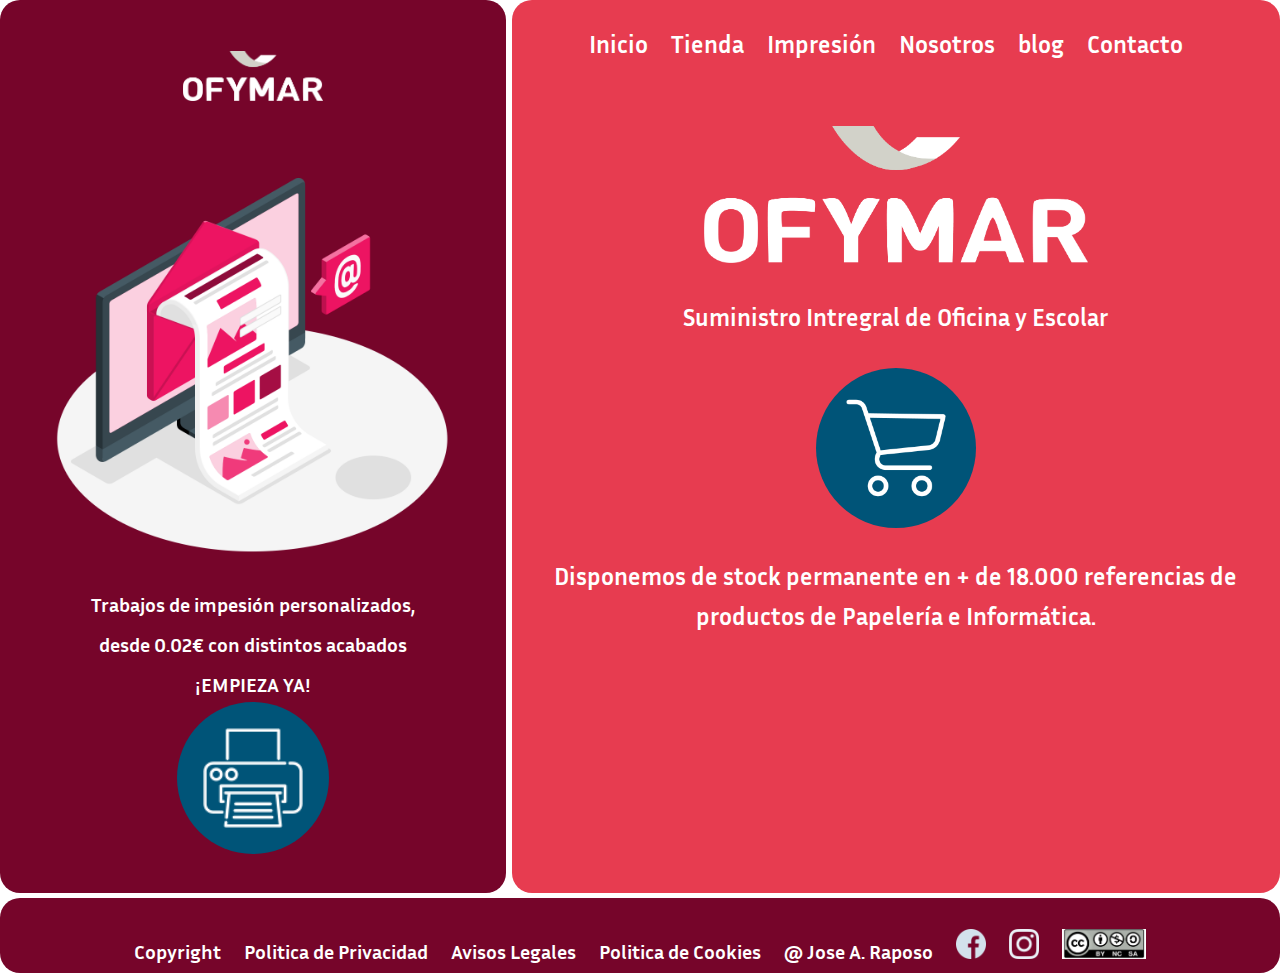
<file: index.html>
<!DOCTYPE html>
<html lang="es">
<head>
    <meta charset="UTF-8">
    <meta name="viewport" content="width=device-width, initial-scale=1.0">
    <link rel="stylesheet" href="css/estilos.css">
    <link rel="preconnect" href="https://fonts.googleapis.com">
    <link rel="preconnect" href="https://fonts.gstatic.com" crossorigin>
    <link href="https://fonts.googleapis.com/css2?family=Inria+Sans:wght@400;700&display=swap" rel="stylesheet">
    <title>Papeleria Copisteria Ofymar - Sanlucar de Barrameda</title>
</head>
<body onclick="reproducir()">
    <header>
        <div class="logo">
            <a href="index.html"><img src="imagenes/logo.png" alt="logo empresa que funciona de enlace con la pagina inicio"></a>

        </div>
        <div class="menu">
            <nav>
                <div>
                <ul>
                    <li><a href="index.html">Inicio</a></li>
                    <li><a href="tienda.html">Tienda</a></li>
                    <li><a href="construccion.html">Impresión</a></li>
                    <li><a href="nosotros.html">Nosotros</a></li>
                    <li><a href="blog.html">blog</a></li>
                    <li><a href="contacto.html">Contacto</a></li>
                </ul>
            </div>
            </nav>
        </div>

    </header>
    <div class="contenedor-principal">
    <aside>
       
        <img class="izquierda" src="imagenes/ordenador.png" alt="">
        <p>Trabajos de impesión personalizados,<br>
            desde 0.02€ con distintos acabados<br>
            ¡EMPIEZA YA!</p>
        <img class="boton" src="imagenes/impresora.png" alt="Boton con acceso a la página de impresion">
    </aside>
    <main>
        <img src="imagenes/logo.png" alt="" class="logoenmain">
        <h1 class="titulo">Suministro Intregral de Oficina y Escolar</h1>
        <a href="tienda.html"><img class="botontienda" src="imagenes/carrito-de-compras.png" alt="IAcceso carrito que enlaza con la tienda online"></a>
        <p>Disponemos de stock permanente en + de <strong>18.000 referencias</strong>
            de productos de Papelería e Informática.</p>
    </main>
    </div>
    <footer>
       
            <div class="contenedor-navegacion">
            <ul>
                <li><a href="#"><audio id="musica" loop>
                    <source src="media/musicafondo.mp3#t=20" type="audio/mp3" />
                    <source src="media/musicafondo.ogg" type="audio/ogg" /> 
                </audio></a></li>
                <li><a href="#">Copyright</a></li>
                <li><a href="#">Politica de Privacidad</a></li>
                <li><a href="#">Avisos Legales</a></li>
                <li><a href="#">Politica de Cookies</a></li>
               
                <li><a href="@Ofymar">@ Jose A. Raposo</a></li>
                <li><a href="www.facebook.com"><img class="redes" src="imagenes/facebook.png" alt="acceso a facebook"></a> </li>
                <li><a href="www.instagram.com"><img class="redes" src="imagenes/instagram.png" alt="acceso a instagram"></a></li>
                <li><a href="https://protecciondatos-lopd.com/empresas/licencias-creative-commons" target="_blank"><img class="redes" src="imagenes/licencia.png" alt="acceso a instagram"></a></li>
            </ul>
        </div>
    </footer>
    <script>
        function reproducir(){
            document.getElementById("musica").play();
            document.getElementById("musica").volume =0.2
        }
    </script>
</body>
</html>
</file>
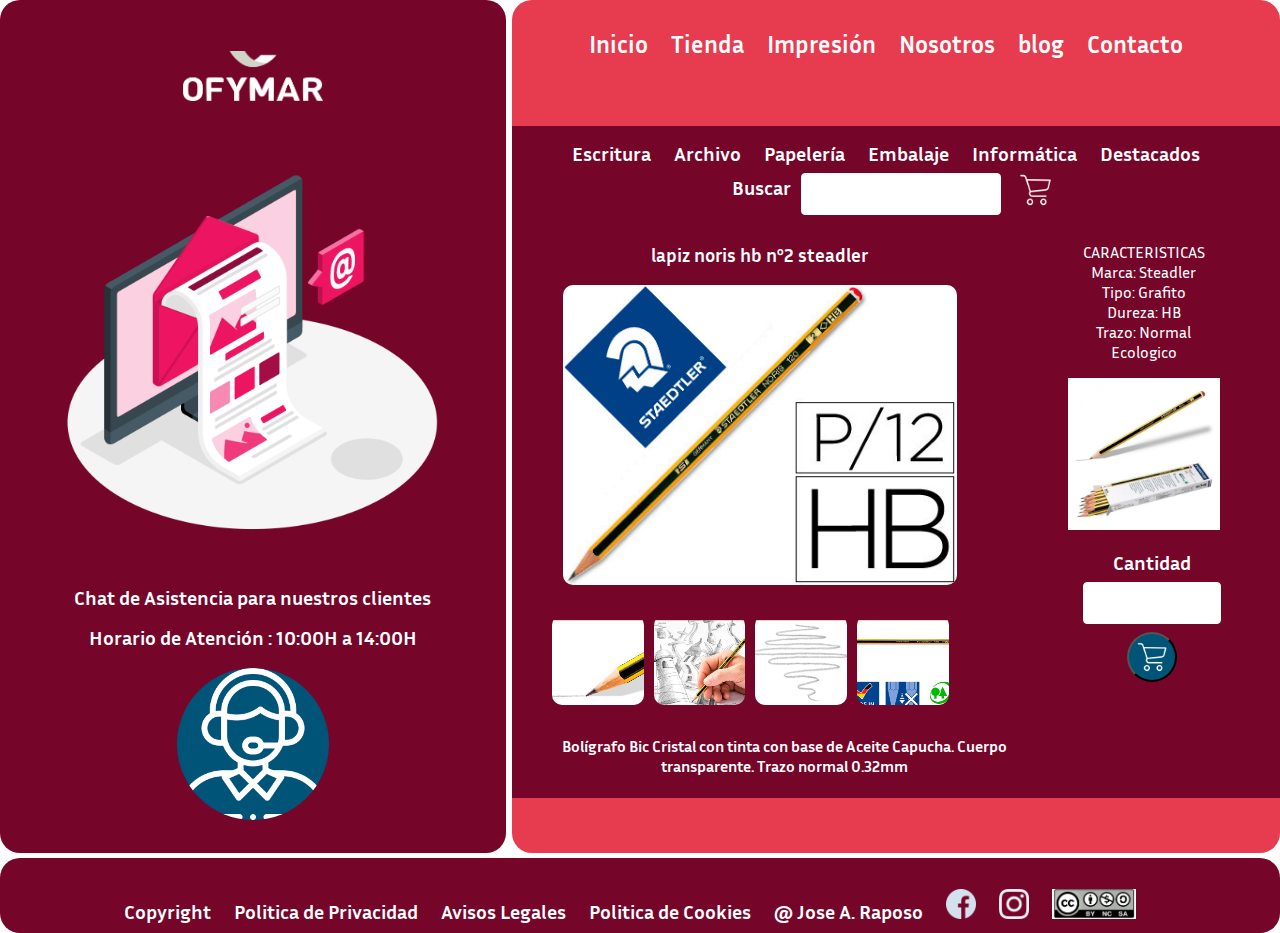
<file: articulo.html>
<!DOCTYPE html>
<html lang="es">
<head>
    <meta charset="UTF-8">
    <meta name="viewport" content="width=device-width, initial-scale=1.0">
    <link rel="stylesheet" href="css/estilos.css">
    <link rel="preconnect" href="https://fonts.googleapis.com">
    <link rel="preconnect" href="https://fonts.gstatic.com" crossorigin>
    <link href="https://fonts.googleapis.com/css2?family=Inria+Sans:wght@400;700&display=swap" rel="stylesheet">
    <title>Papeleria Copisteria Ofymar - Sanlucar de Barrameda</title>
</head>
<body>
    <header>
        <div class="logo">
            <a href="index.html"><img src="imagenes/logo.png" alt="logo empresa que funciona de enlace con la pagina inicio"></a>
        </div>
        <div class="menu">
            <nav>
                <div>
                <ul>
                    <li><a href="index.html">Inicio</a></li>
                    <li><a href="tienda.html">Tienda</a></li>
                    <li><a href="construccion.html">Impresión</a></li>
                    <li><a href="nosotros.html">Nosotros</a></li>
                    <li><a href="blog.html">blog</a></li>
                    <li><a href="contacto.html">Contacto</a></li>
                </ul>
            </div>
            </nav>
        </div>

    </header>
    <div class="contenedor-principal">
    <aside>
        <img class="izquierda" src="imagenes/ordenador.png" alt="imagenprincipal">
        <p>Chat de Asistencia para nuestros clientes<br>
            Horario de Atención : 10:00H a 14:00H</p>
        <img class="boton" src="imagenes/atencion-al-cliente.png" alt="Imagen  atencion cliente">
    </aside>
    <main>
        <div class="contenedor-menu-articulos">
            <div class="contenedor-navegacion">
                <ul>
                    <li><a href="index.html">Escritura</a></li>
                    <li><a href="#">Archivo</a></li>
                    <li><a href="#">Papelería</a></li>
                    <li><a href="#">Embalaje</a></li>
                    <li><a href="#">Informática</a></li>
                    <li><a href="tienda.html">Destacados</a></li>
                </ul>
            </div>
            <div class="buscador-articulos">
                <label for="buscador">Buscar</label>
                <input type="text" id="buscador">
                <a href="#"><img src="imagenes/carrito-de-compras.png" alt="carrito"></a>
            </div>
        </div>
        <div class="contenido-caracteristicas">
            <div class="contenido-art">
            <h3>lapiz noris hb nº2 steadler</h3>

          <img src="imagenes/73090g.jpeg" alt="lapiz" class="imagen-articulo-individual">
            <ul class="cont-grupo-imagenes">
                <li class="mini"><a href="#" class="a" title="imagen1"><img src="imagenes/73091.jpeg" alt="imagen lapiz del trazado" class="img" loading="lazy"></a></li>
                <li class="mini"><a href="#" class="a" title="imagen2"><img src="imagenes/73092.jpeg" alt="imagen lapiz dibujo y tonalidad" class="img" loading="lazy"></a></li>
                <li class="mini"><a href="#" class="a" title="imagen3"><img src="imagenes/73094.jpeg" alt="imagen lapiz tamaño " class="img" loading="lazy"></a></li>
                <li class="mini"><a href="#" class="a" title="imagen4"><img src="imagenes/73095.jpeg" alt="imagen lapiz" class="img" loading="lazy"></a></li>
                
            </ul>

            <div class="ligthbox">
                <img src="imagenes/73091.jpeg" alt="imagen1" class="grande" loading="lazy">
            </div>
            <h4>Bolígrafo Bic Cristal  con tinta con base de Aceite
                Capucha. Cuerpo transparente. Trazo normal 0.32mm</h4>
        </div>
        
        <div class="contenenido-art">
            <ul>
                <li>CARACTERISTICAS</li>
                <li>Marca: Steadler</li>
                <li>Tipo: Grafito</li>
                <li>Dureza: HB</li>
                <li>Trazo: Normal</li>
                <li>Ecologico</li>
                <li>
                    <img src="imagenes/cajanoris.webp" alt="">
                </li>
            </ul>
            <div class="contenedor-form-compra">
                <form action="">
                    <label for="cantidad">Cantidad</label>
                    <input class="cantidad-compra" type="text" id="cantidad" required>
                    <button type="submit"></button>
                </form>
            </div>

        </div>
        </div>
    </main>
</div>
    <footer>
       
            <div class="contenedor-navegacion">
            <ul>
                <li><a href="#">Copyright</a></li>
                <li><a href="#">Politica de Privacidad</a></li>
                <li><a href="#">Avisos Legales</a></li>
                <li><a href="#">Politica de Cookies</a></li>
               
                <li><a href="@Ofymar">@ Jose A. Raposo</a></li>
                <li><a href="www.facebook.com"><img class="redes" src="imagenes/facebook.png" alt="acceso a facebook"></a> </li>
                <li><a href="www.instagram.com"><img class="redes" src="imagenes/instagram.png" alt="acceso a instagram"></a></li>
                <li><a href="https://protecciondatos-lopd.com/empresas/licencias-creative-commons" target="_blank"><img class="redes" src="imagenes/licencia.png" alt="acceso a instagram"></a></li>
            </ul>
        </div>
        

    </footer>
    <script src="js/live.js"></script>
</body>
</html>
</file>
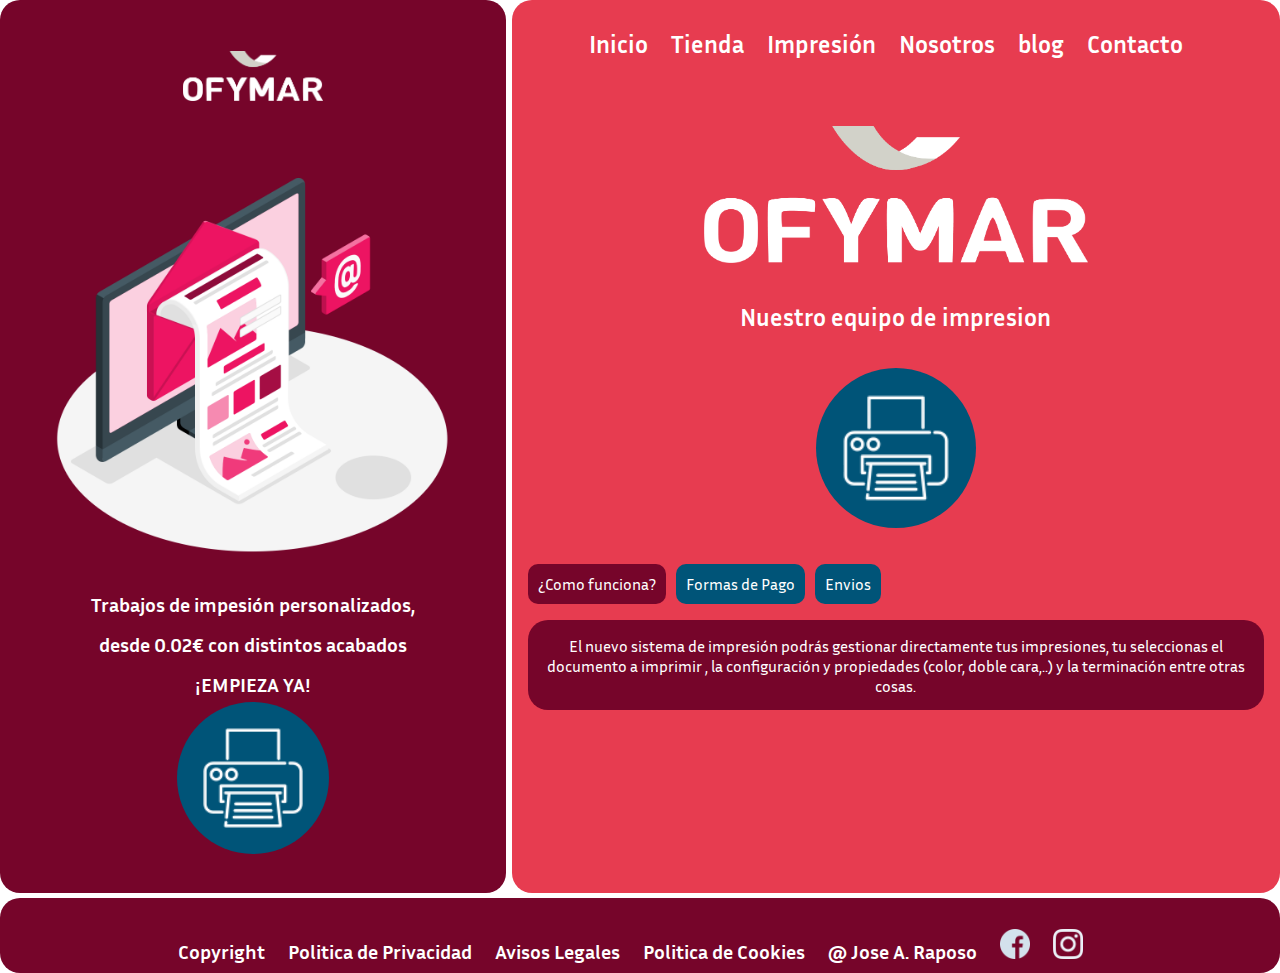
<file: construccion.html>
<!DOCTYPE html>
<html lang="es">
<head>
    <meta charset="UTF-8">
    <meta name="viewport" content="width=device-width, initial-scale=1.0">
    <link rel="stylesheet" href="css/estilos.css">
    <link rel="preconnect" href="https://fonts.googleapis.com">
    <link rel="preconnect" href="https://fonts.gstatic.com" crossorigin>
    <link href="https://fonts.googleapis.com/css2?family=Inria+Sans:wght@400;700&display=swap" rel="stylesheet">
    <title>Papeleria Copisteria Ofymar - Sanlucar de Barrameda</title>
</head>
<body>
    <header>
        <div class="logo">
            <a href="index.html"><img src="imagenes/logo.png" alt="logo empresa que funciona de enlace con la pagina inicio"></a>
        </div>
        <div class="menu">
            <nav>
                <div>
                <ul>
                    <li><a href="index.html">Inicio</a></li>
                    <li><a href="tienda.html">Tienda</a></li>
                    <li><a href="construccion.html">Impresión</a></li>
                    <li><a href="nosotros.html">Nosotros</a></li>
                    <li><a href="blog.html">blog</a></li>
                    <li><a href="contacto.html">Contacto</a></li>
                </ul>
            </div>
            </nav>
        </div>

    </header>
    <div class="contenedor-principal">
    <aside>
        <img class="izquierda" src="imagenes/ordenador.png" alt="imagenprincipal">
        <p>Trabajos de impesión personalizados,<br>
            desde 0.02€ con distintos acabados<br>
            ¡EMPIEZA YA!</p>
            <img class="boton" src="imagenes/impresora.png" alt="Boton con acceso a la página de impresion">
    </aside>
    <main>
        <img src="/imagenes/logo.png" alt="" class="logoenmain">
        <h1 class="titulo">Nuestro equipo de impresion</h1>

        <a href="empresa.html"><img class="botontienda" src="imagenes/impresora.png" alt="En construccion"></a>


    <div class="contenedor-tabs">
        <ul class="ul-tabs">
            <li class="boton-tabs  activo">¿Como funciona?</li>
            <li class="boton-tabs">Formas de Pago</li>
            <li class="boton-tabs">Envios</li>
        </ul>

        <div class="subcontenedor">
            <div class="bloque-tabs activo">El nuevo sistema de impresión podrás gestionar directamente tus impresiones, tu seleccionas el documento a imprimir , la configuración y propiedades (color, doble cara,..) y la terminación entre otras cosas.</div>
            <div class="bloque-tabs">Una vez preparado todos los documentos a imprimir, podrás ver la cantidad total de los productos y las opciones de entrega. Podrás realizar distintas formas de pago : Tarjeta de crédito, PayPal, Servicio de Afiliación (bonos y descuentos especiales)</div>
            <div class="bloque-tabs">Entres las opciones de envíos y entregas tenemos , recogida en la tienda física, envío a domicilio, entrega en punto de mensajería. Los envíos tienen un precios de 4,95€</div>
        </div>
    </div>
    </main>
    </div>

    <footer>
       
        <div class="contenedor-navegacion">
        <ul>
            <li><a href="#">Copyright</a></li>
            <li><a href="#">Politica de Privacidad</a></li>
            <li><a href="#">Avisos Legales</a></li>
            <li><a href="#">Politica de Cookies</a></li>
           
            <li><a href="@Ofymar">@ Jose A. Raposo</a></li>
            <li><a href="www.facebook.com"><img class="redes" src="imagenes/facebook.png" alt="acceso a facebook"></a> </li>
            <li><a href="www.instagram.com"><img class="redes" src="imagenes/instagram.png" alt="acceso a instagram"></a></li>
        </ul>
    </div>
    

</footer>
<script src="js/tabs.js"></script>
</body>
</html>
</file>
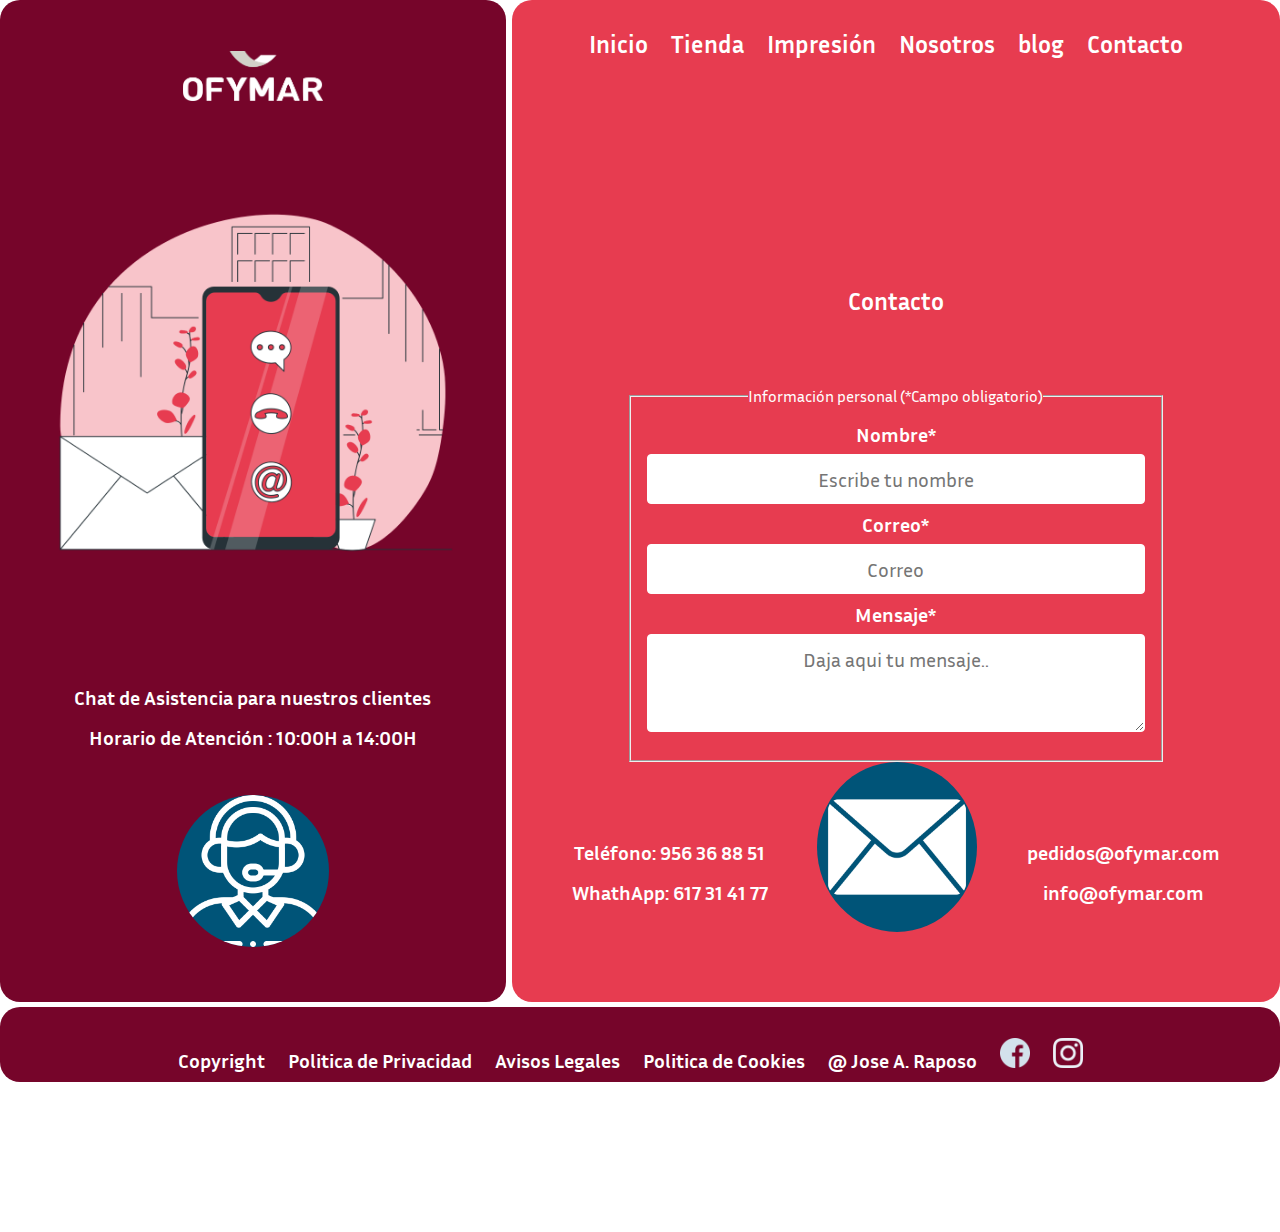
<file: contacto.html>
<!DOCTYPE html>
<html lang="es">
<head>
    <meta charset="UTF-8">
    <meta name="viewport" content="width=device-width, initial-scale=1.0">
    <link rel="preconnect" href="https://fonts.googleapis.com">
    <link rel="preconnect" href="https://fonts.gstatic.com" crossorigin>
    <link href="https://fonts.googleapis.com/css2?family=Inria+Sans:wght@400;700&display=swap" rel="stylesheet">
    <link rel="stylesheet" href="css/estilos.css">
    <title>Papeleria Copisteria Ofymar - Sanlucar de Barrameda</title>
</head>
<body>
    <header>
        <div class="logo">
            <a href="index.html"><img src="imagenes/logo.png" alt="logo empresa"></a>
        </div>
        <div class="menu">
            <nav>
                <div>
                <ul>
                    <li><a href="index.html">Inicio</a></li>
                    <li><a href="tienda.html">Tienda</a></li>
                    <li><a href="construccion.html">Impresión</a></li>
                    <li><a href="nosotros.html">Nosotros</a></li>
                    <li><a href="blog.html">blog</a></li>
                    <li><a href="contacto.html">Contacto</a></li>
                </ul>
            </div>
            </nav>
        </div>

    </header>
    <div class="contenedor-principal">
    <aside>

            <img class="izquierda" src="imagenes/Contacto.png" alt="imagenprincipal">
            
            <p>Chat de Asistencia para nuestros clientes<br>
                Horario de Atención : 10:00H a 14:00H</p>
            <img class="boton" src="imagenes/atencion-al-cliente.png" alt="Imagen con opacidad">
    
    </aside>
    <main>
        <div class="contenedor-formulario">
            <h1 class="titulo">Contacto</h1>
        <form action="#">
            <fieldset>
                <legend>Información personal   (*Campo obligatorio)</legend>
            <label for="nombre">Nombre*</label>
            <input type="text"  class="inputform" name="nombre" id="nombre" placeholder="Escribe tu nombre" autocomplete required>
            <label for="correo">Correo*</label>
            <input type="email" class="inputform" name="correo" id="correo" placeholder="Correo" autocomplete required>
            <label for="mensaje">Mensaje*</label>
	    <textarea class="inputform" name="mensaje" for="mensaje" placeholder="Daja aqui tu mensaje.." maxlength="300" rows="3" cols="5"></textarea>
        </fieldset>
        </form>
  
        <div class="informacion-envio">
            <p>Teléfono: 956 36 88 51<br>
            WhathApp: 617 31 41 77</p>
            <img class="botontienda envio" src="imagenes/correo.png" alt="Imagen envio">
            <p>pedidos@ofymar.com<br>
                info@ofymar.com</p>
        </div>
        
    
    
        <iframe src="https://www.google.com/maps/embed?pb=!1m14!1m12!1m3!1d3195.666695432662!2d-6.363093123563255!3d36.7785625722532!2m3!1f0!2f0!3f0!3m2!1i1024!2i768!4f13.1!5e0!3m2!1ses!2ses!4v1701104076726!5m2!1ses!2ses" width="600" height="450" style="border:0;" allowfullscreen="" loading="lazy" referrerpolicy="no-referrer-when-downgrade"></iframe>

</div>
    </main>
   </div>
    <footer>
       
        <div class="contenedor-navegacion">
        <ul>
            <li><a href="#">Copyright</a></li>
            <li><a href="#">Politica de Privacidad</a></li>
            <li><a href="#">Avisos Legales</a></li>
            <li><a href="#">Politica de Cookies</a></li>
           
            <li><a href="@Ofymar">@ Jose A. Raposo</a></li>
            <li><a href="www.facebook.com"><img class="redes" src="imagenes/facebook.png" alt="acceso a facebook"></a> </li>
            <li><a href="www.instagram.com"><img class="redes" src="imagenes/instagram.png" alt="acceso a instagram"></a></li>
        </ul>
    </div>
    

</footer>
</body>
</html>
</file>
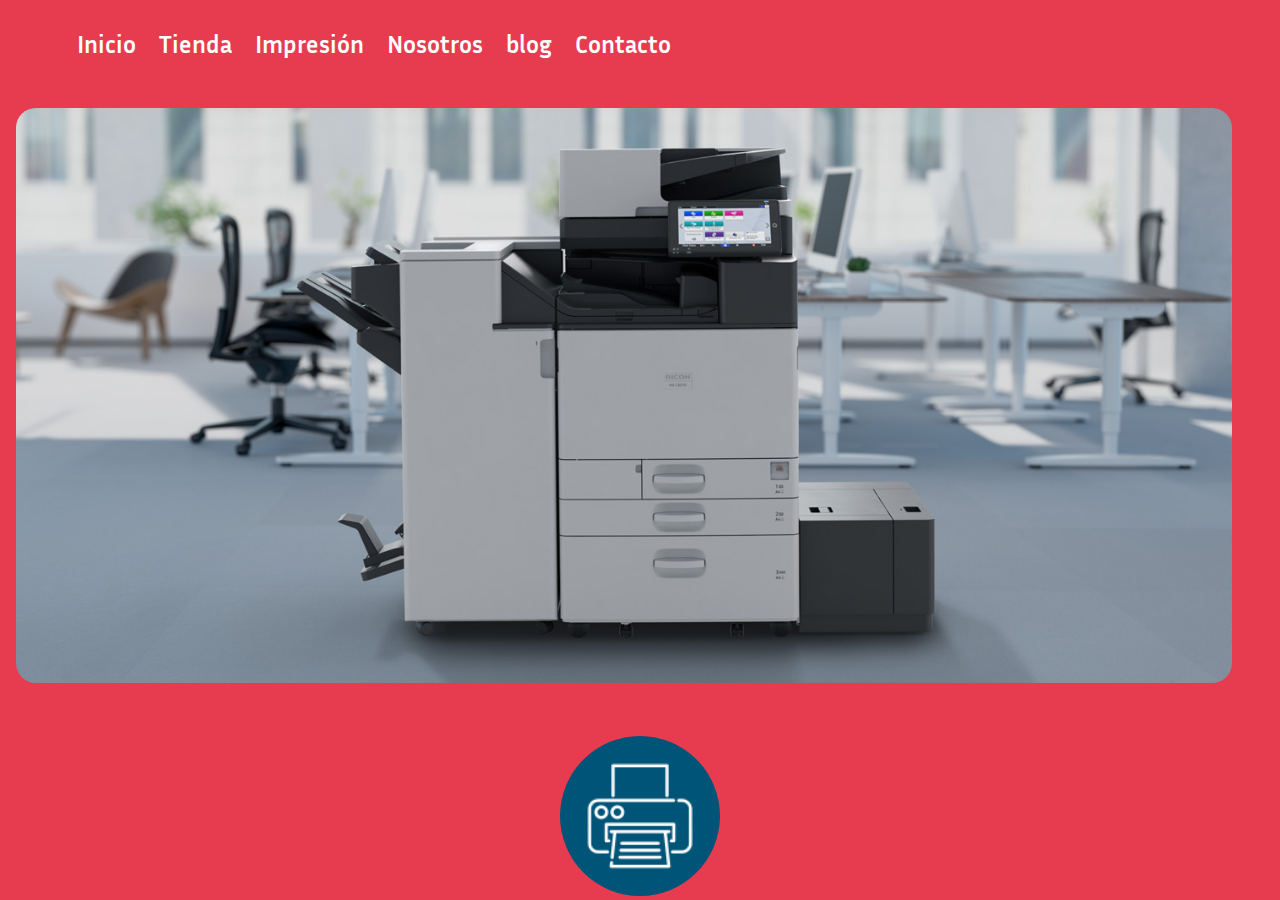
<file: empresa.html>
<!DOCTYPE html>
<html lang="es">
<head>
    <meta charset="UTF-8">
    <meta name="viewport" content="width=device-width, initial-scale=1.0">
    <link rel="stylesheet" href="css/estilos.css">
    <link rel="preconnect" href="https://fonts.googleapis.com">
    <link rel="preconnect" href="https://fonts.gstatic.com" crossorigin>
    <link href="https://fonts.googleapis.com/css2?family=Inria+Sans:wght@400;700&display=swap" rel="stylesheet">
    <title>Papeleria Copisteria Ofymar - Sanlucar de Barrameda</title>

</head>
<body class="responsive">

        
    <div class="menu">
        <nav>
            <div>
            <ul>
                <li><a href="index.html">Inicio</a></li>
                <li><a href="tienda.html">Tienda</a></li>
                <li><a href="construccion.html">Impresión</a></li>
                <li><a href="nosotros.html">Nosotros</a></li>
                <li><a href="blog.html">blog</a></li>
                <li><a href="contacto.html">Contacto</a></li>
            </ul>
        </div>
        </nav>
    </div>
        <picture>
            <source media="(min-width: 1024px)" srcset="imagenes/impresoragrande.jpg">
            <source media="(min-width: 768px)" srcset="imagenes/impresoramediana.jpg">
            <source media="(min-width: 320px)" srcset="imagenes/impresoramini.jpg">
            <img class="img-resp" src="imagenes/impresoragrande.jpg" alt="Imagen Impresora de produccion de trabajos impresos">
          </picture>
  
        
        <h3></h3>
        <a href="construccion.html"><img class="botontienda" src="imagenes/impresora.png" alt="Imagen que actualmente vuelve a la pagina en construccion"></a>
    </div>

 
</body>
</html>
</file>
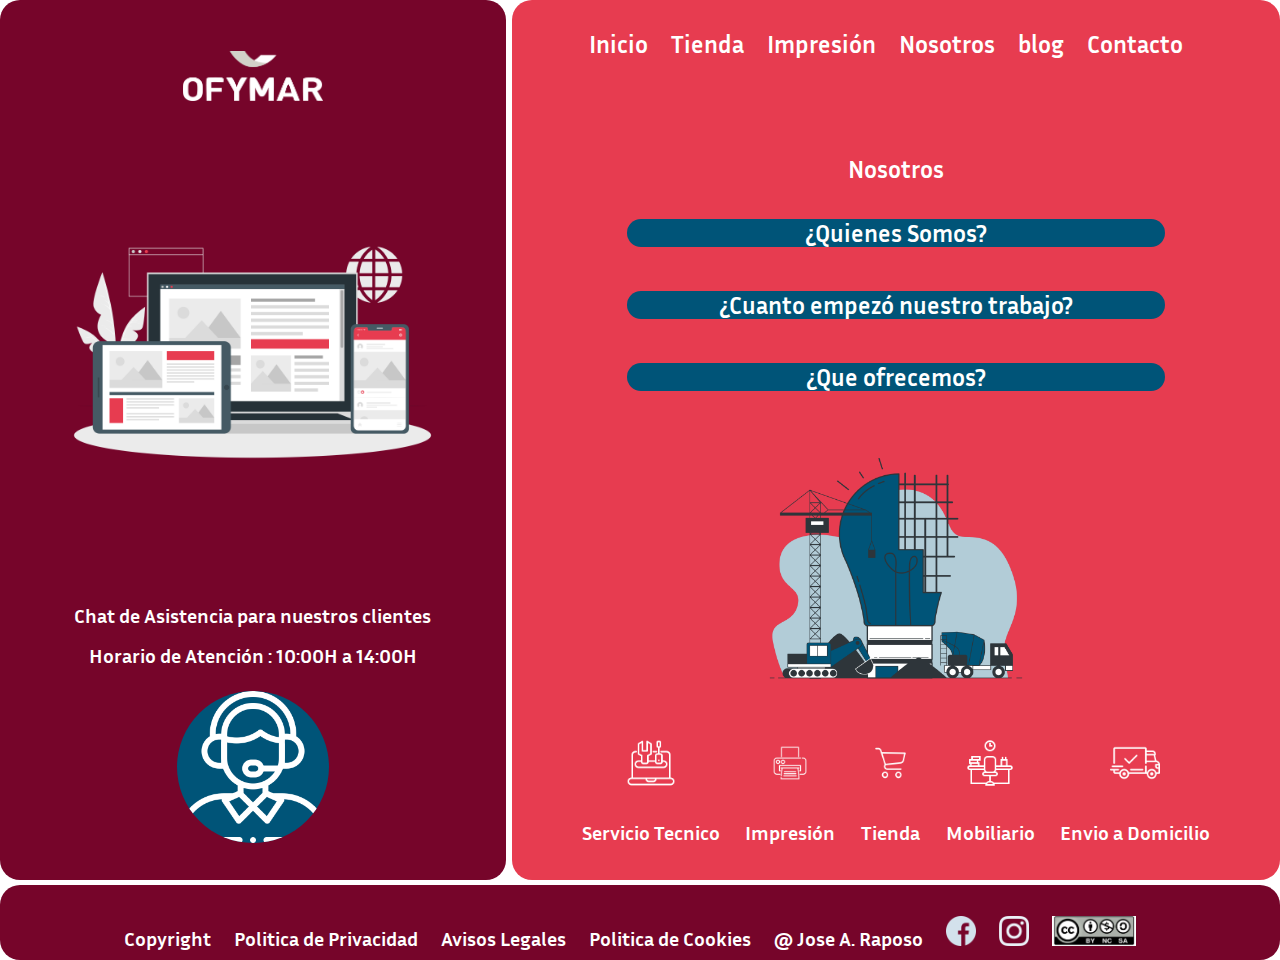
<file: nosotros.html>
<!DOCTYPE html>
<html lang="es">
<head>
    <meta charset="UTF-8">
    <meta name="viewport" content="width=device-width, initial-scale=1.0">
    <link rel="stylesheet" href="css/estilos.css">
    <link href="https://fonts.googleapis.com/css2?family=Inria+Sans:wght@400;700&display=swap" rel="stylesheet">
    <title>Papeleria Copisteria Ofymar - Sanlucar de Barrameda</title>
</head>
<body>
    <header>
        <div class="logo">
            <a href="index.html"><img src="imagenes/logo.png" alt="logo empresa que funciona de enlace con la pagina inicio"></a>
        </div>
        <div class="menu">
            <nav>
                <div>
                <ul>
                    <li><a href="index.html">Inicio</a></li>
                    <li><a href="tienda.html">Tienda</a></li>
                    <li><a href="construccion.html">Impresión</a></li>
                    <li><a href="nosotros.html">Nosotros</a></li>
                    <li><a href="blog.html">blog</a></li>
                    <li><a href="contacto.html">Contacto</a></li>
                </ul>
            </div>
            </nav>
        </div>

    </header>
    <div class="contenedor-principal">
    <aside>
        <img class="izquierda" src="imagenes/Devices.png" alt="imagenprincipal">
        <p>Chat de Asistencia para nuestros clientes<br>
            Horario de Atención : 10:00H a 14:00H</p>
            <img class="boton" src="imagenes/atencion-al-cliente.png" alt="Imagen de acceso para contactar con nosotros">
    </aside>
    <main class="main-contenedor-nosotros">
        <div class="cont-historia">
            <div class="bloque">
                <h1 class="titulo">Nosotros</h1>
                <h2 class="pregunta">¿Quienes Somos?</h2>
                <p class="contenido">COPISTERÍA - PAPELERÍA EN CÁDIZ</p>
            </div>
            <div class="bloque">
                <h2 class="pregunta">¿Cuanto empezó nuestro trabajo?</h2>
                <p class="contenido">Ya van más de 15 años con vosotros, todo nace de una pequeña idea de dar un cambiar en el sector
                    y aquí seguimos trabajando y buscando aún nuevas ideas para conseguir ofreceros el mejor servicio
                    posible.</p>
            </div>
            <div class="bloque">
                <h2 class="pregunta">¿Que ofrecemos?</h2>
                <p class="contenido">Proveedor de material escolar para Centros Educativos, proveedor de material de oficina para la Empresa,
                    tienda con miles de productos para todo tipo de clientes, Servicio Técnico Informático y Ofimático,
                    Renting de Impresoras de Producción, …</p>
            </div>
        </div>
        <div class="img-historia">
            <img class="imagen-nosotros" src="imagenes/crecer.svg" alt="imagen nosotros">
        </div>
        <div class="iconos-historia">
            <div class="secciones-nosotros">
                <img src="imagenes/mantenimiento.svg" alt="">
                <div class="tooltip-container">
                    <p class="tooltip-text">Reparación de Equipos Informáticos e Impresoras</p>
                    <p>Servicio Tecnico</p>
                </div>
            </div>
            <div class="secciones-nosotros">
                <img src="imagenes/impresora.png" alt="">
                <div class="tooltip-container">
                    <p class="tooltip-text">Impresiones en todos los formatos</p>
                    <p>Impresión</p>
                </div>
            </div>
            <div class="secciones-nosotros">
                <img src="imagenes/carrito-de-compras.png" alt="">
                <div class="tooltip-container">
                    <p class="tooltip-text">Tienda online con miles de referencias</p>
                    <p>Tienda</p>
                </div>
            </div>
            <div class="secciones-nosotros">
                <img src="imagenes/oficina.svg" alt="">
                <div class="tooltip-container">
                    <p class="tooltip-text">Mobiliario y sillas de Oficinas. Pida presupuesto</p>
                    <p>Mobiliario</p>
                </div>
            </div>
            <div class="secciones-nosotros">
                <img src="imagenes/enviado.png" alt="">
                <div class="tooltip-container">
                    <p class="tooltip-text">Envio a domicilio, importe según condiciones minimas</p>
                    <p>Envio a Domicilio</p>
                </div>
            </div>

        </div>
        
    </main>
  </div>
    <footer>
       
        <div class="contenedor-navegacion">
        <ul>
            <li><a href="#">Copyright</a></li>
            <li><a href="#">Politica de Privacidad</a></li>
            <li><a href="#">Avisos Legales</a></li>
            <li><a href="#">Politica de Cookies</a></li>
           
            <li><a href="@Ofymar">@ Jose A. Raposo</a></li>
            <li><a href="www.facebook.com"><img class="redes" src="imagenes/facebook.png" alt="acceso a facebook"></a> </li>
            <li><a href="www.instagram.com"><img class="redes" src="imagenes/instagram.png" alt="acceso a instagram"></a></li>
            <li><a href="https://protecciondatos-lopd.com/empresas/licencias-creative-commons" target="_blank"><img class="redes" src="imagenes/licencia.png" alt="acceso a instagram"></a></li>
        </ul>
    </div>
    <script src="js/script.js"></script>
</body>
</html>
</file>
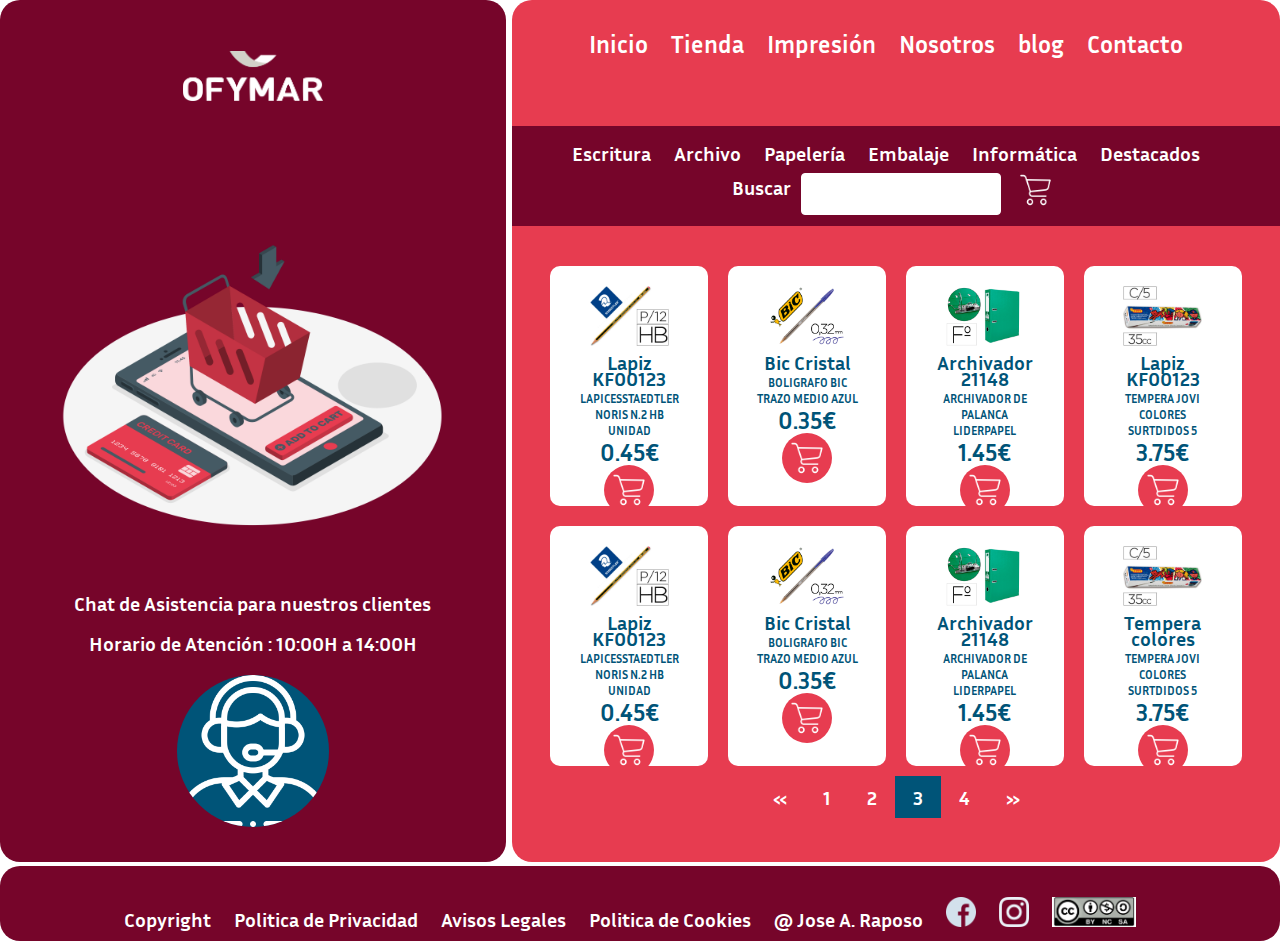
<file: tienda.html>
<!DOCTYPE html>
<html lang="es">
<head>
    <meta charset="UTF-8">
    <meta name="viewport" content="width=device-width, initial-scale=1.0">
    <link href="https://fonts.googleapis.com/css2?family=Inria+Sans:wght@400;700&display=swap" rel="stylesheet">
    <link rel="stylesheet" href="css/estilos.css">
    <title>Papeleria Copisteria Ofymar - Sanlucar de Barrameda</title>
</head>
<body>
    <header>
        <div class="logo">
            <a href="index.html"><img src="imagenes/logo.png" alt="logo empresa que funciona de enlace con la pagina inicio"></a>
        </div>
        <div class="menu">
            <nav>
                <div>
                <ul>
                    <li><a href="index.html">Inicio</a></li>
                    <li><a href="tienda.html">Tienda</a></li>
                    <li><a href="construccion.html">Impresión</a></li>
                    <li><a href="nosotros.html">Nosotros</a></li>
                    <li><a href="blog.html">blog</a></li>
                    <li><a href="contacto.html">Contacto</a></li>
                </ul>
            </div>
            </nav>
        </div>

    </header>
    <div class="contenedor-principal">
    <aside>
        <img class="izquierda" src="imagenes/Carrito.png" alt="imagenprincipal">
        <p>Chat de Asistencia para nuestros clientes<br>
            Horario de Atención : 10:00H a 14:00H</p>
        <img class="boton" src="imagenes/atencion-al-cliente.png" alt="Imagen de acceso para contactar con nosotros">
    </aside>
    <div class="contenedor-principal"></div>
    <main>
        <div class="contenedor-menu-articulos">
            <div class="contenedor-navegacion">
                <ul>
                    <li><a href="#">Escritura</a></li>
                    <li><a href="#">Archivo</a></li>
                    <li><a href="#">Papelería</a></li>
                    <li><a href="#">Embalaje</a></li>
                    <li><a href="#">Informática</a></li>
                    <li><a href="articulo.html">Destacados</a></li>
                </ul>
            </div>
            <div class="buscador-articulos">
                <label for="buscador">Buscar</label>
                <input type="text" id="buscador">
                <a href="#"><img src="imagenes/carrito-de-compras.png" alt="carrito"></a>
            </div>
        </div>
        <div class="contenedor">
            <div class="contenedor-articulos">
                <div class="articulos">
                    <div class="textos">
                        <img class="img-articulo" src="imagenes/73090g.jpeg" alt="foto de un lapiz noris HB escritura normal">
                        <p>Lapiz KF00123</p>
                        <p>LAPICESSTAEDTLER NORIS N.2 HB UNIDAD</p>
                        <p>0.45€</p>
                        <a href="#"><img class="img-carrito" src="imagenes/carrito-de-compras.png" alt="carrito"></a>
                    </div>
                </div>
                <div class="articulos">
                    <div class="textos">
                        <img class="img-articulo" src="imagenes/bic.jpeg" alt="foto del producto Bic Cristal Azul">
                        <p>Bic Cristal</p>
                        <p>BOLIGRAFO BIC TRAZO MEDIO AZUL</p>
                        <p>0.35€</p>
                        <a href="#"><img class="img-carrito" src="imagenes/carrito-de-compras.png" alt="carrito"></a>
                    </div>
                </div>
                <div class="articulos">
                    <div class="textos">
                        <img class="img-articulo" src="imagenes/21148g.jpg" alt="foto del producto Archivador 21148 ">
                        <p>Archivador 21148</p>
                        <p>ARCHIVADOR DE PALANCA LIDERPAPEL</p>
                        <p>1.45€</p>
                        <a href="#"><img class="img-carrito" src="imagenes/carrito-de-compras.png" alt="carrito"></a>
                    </div>
                </div>
                <div class="articulos">
                    <div class="textos">
                        <img class="img-articulo" src="imagenes/07871g.jpg" alt="foto del producto Lapiz B">
                        <p>Lapiz KF00123</p>
                        <p>TEMPERA JOVI COLORES SURTDIDOS 5</p>
                        <p>3.75€</p>
                        <a href="#"><img class="img-carrito" src="imagenes/carrito-de-compras.png" alt="carrito"></a>
                    </div>
                </div>
                <div class="articulos">
                    <div class="textos">
                        <img class="img-articulo" src="imagenes/73090g.jpeg" alt="foto del producto Lapiz HB">
                        <p>Lapiz KF00123</p>
                        <p>LAPICESSTAEDTLER NORIS N.2 HB UNIDAD</p>
                        <p>0.45€</p>
                        <a href="#"><img class="img-carrito" src="imagenes/carrito-de-compras.png" alt="carrito"></a>
                    </div>
                </div>
                <div class="articulos">
                    <div class="textos">
                        <img class="img-articulo" src="imagenes/bic.jpeg" alt="foto del producto bic Cristal">
                        <p>Bic Cristal</p>
                        <p>BOLIGRAFO BIC TRAZO MEDIO AZUL</p>
                        <p>0.35€</p>
                        <a href="#"><img class="img-carrito" src="imagenes/carrito-de-compras.png" alt="carrito"></a>
                    </div>
                </div>
                <div class="articulos">
                    <div class="textos">
                        <img class="img-articulo" src="imagenes/21148g.jpg" alt="foto del producto  Archivador">
                        <p>Archivador 21148</p>
                        <p>ARCHIVADOR DE PALANCA LIDERPAPEL</p>
                        <p>1.45€</p>
                        <a href="#"><img class="img-carrito" src="imagenes/carrito-de-compras.png" alt="carrito"></a>
                    </div>
                </div>
                <div class="articulos">
                    <div class="textos">
                        <img class="img-articulo" src="imagenes/07871g.jpg" alt="foto del producto Tempera de colores 6 unidades ">
                        <p>Tempera colores</p>
                        <p>TEMPERA JOVI COLORES SURTDIDOS 5</p>
                        <p>3.75€</p>
                        <a href="#"><img class="img-carrito" src="imagenes/carrito-de-compras.png" alt="carrito"></a>
                    </div>
                </div>

               
            </div>
            <ul class="pagination">
                <li><a href="#">«</a></li>
                <li><a href="#">1</a></li>
                <li><a href="#">2</a></li>
                <li><a class="active" href="#">3</a></li>
                <li><a href="#">4</a></li>
                <li><a href="#">»</a></li>
            </ul>
    </main>
    </div>
    <footer>
       
        <div class="contenedor-navegacion">
        <ul>
            <li><a href="#">Copyright</a></li>
            <li><a href="#">Politica de Privacidad</a></li>
            <li><a href="#">Avisos Legales</a></li>
            <li><a href="#">Politica de Cookies</a></li>
           
            <li><a href="@Ofymar">@ Jose A. Raposo</a></li>
            <li><a href="www.facebook.com"><img class="redes" src="imagenes/facebook.png" alt="acceso a facebook"></a> </li>
            <li><a href="www.instagram.com"><img class="redes" src="imagenes/instagram.png" alt="acceso a instagram"></a></li>
            <li><a href="https://protecciondatos-lopd.com/empresas/licencias-creative-commons" target="_blank"><img class="redes" src="imagenes/licencia.png" alt="acceso a instagram"></a></li>
        </ul>
    </div>
    

</footer>
</body>
</html>
</file>
<file: css/estilos.css>
* {
    padding: 0;
    color: #fff;
    text-align: center;
    font-family: 'Inria Sans', sans-serif;
}

/* 
Estilos aplicados a todos las paginas en general tento en el header , main, aside,.... */
body {
    position: relative;
    display: flex;
    flex-direction: column;
    max-height: 100vh;
    margin: 0;
}
/* Posicionamiento de la cabecera */
header {
    position: relative;

}
p{
    font-size: 1.25rem;
    font-weight: bold;
    max-width: 75ch;
    line-height: 2.5rem;
}
a{
    font-size: 1.25rem;
    font-weight: bold;
}
/* Parte de la cabecera con el logo */
.logo {
    background-color: #76052A;
    width: 39.5%;
    height: 6rem;
    border-radius: 1.25rem 1.25rem 0 0;
    float: left;
    margin-right: 0.5%;
    padding-top: 1.875rem;
    display: grid;
    align-items: center;
    justify-items: center;
}
/* Tamaño de imagenes en general */
img {
    height: 3.12rem;

}

/* Parte de la cabecera con el menu */
.menu {

    background-color: #E73C50;
    width: 60%;
    height: 6rem;
    border-radius: 1.25rem 1.25rem 0 0;
    float: left;
    padding-top: 1.875rem;


}

/* Menu de navegacion, eliminamos las listas de estylos y toda la decoracion */
nav ul {
    list-style: none;
    padding: 0;
    margin: 0;
    text-align: center;

}

nav li {
    display: inline;
    /*Horizontal*/
    margin-right: 1.25rem;
}

nav a {

    text-decoration: none;
    color: white;
    font-size: 1.5rem;
    font-weight: bold;

}

nav a:hover {
    text-decoration: underline;
}

/* Parte izquierda aside  del contenido  */
aside {
    background-color: #76052A;
    width: 39.5%;
    margin-right: 0.5%;
    border-radius: 0 0 1.25rem 1.25rem;
    float: left;
    display: grid;
    grid-template-rows: 60% 15% 20%;
    align-items: center;
    justify-items: center;
    margin-bottom: 0.3rem;
}
/* imagen izquierda de todas las páginas */
.izquierda {
    max-width: 90%;
    max-height: 90%;
    height: auto;
    -webkit-transition: 1s linear;
    transition: 1s linear;
}

.izquierda:hover{
    -webkit-transform: rotate(360deg);
    transform: rotateX(360deg);
}

/* Botones del aside */
.boton {
    max-width: 40%;
    height: auto;
    border-radius: 50%;
    background: #005478;
    width: 9.5rem;
    -webkit-transition: 1s linear;
    transition: 1s linear;   

}

 .boton:hover {
    background: #76052A;
    -webkit-transform: scale(.5);
    transform: scale(.5);
}


/* Estilos del cuerpo principal main de todas las web */
main {
    background-color: #E73C50;
    width: 60%;
    border-radius: 0 0 1.25rem 1.25rem;
    float: right;
    text-align: center;
    color: white;
    margin-bottom: 0.3rem;

}

.logoenmain {
    max-width: 50%;
    height: auto;
}

.contenedor-principal {
    display: flex;
    flex: 1;
}

.titulo {
    color: white;
}

input,
textarea {

    width: 100%;
    padding: 0.75rem 1.25rem;
    margin: 8px 0;
    display: inline-block;
    border: 1px solid #fff;
    border-radius: 4px;
    box-sizing: border-box;
}

.botontienda {
    max-width: 40%;
    height: auto;
    border-radius: 50%;
    background: #005478;
    width: 10rem;
}

.botontienda:hover {
    background: #E73C50;
}

.boton .botonformulario {
    height: 6rem;
}

/* Configuración del footer */
footer {
    background-color: #76052A;
    border-radius: 1.25rem;
    color: white;
    text-align: center;
    padding: 0.625rem;
    
}

.redes {
    height: 1.875rem;
}

/* Pseudoelemento para marcar lo seleccionado del parrafo en gris */
p::selection {
    color: grey;
}

/* TIENDA
------------------------------------------------------- */
.contenedor-menu-articulos {
    background-color: #76052A;
    height: 5.6rem;
    padding-top: 0.625rem;
}

.contenedor-navegacion ul {
    list-style: none;
    padding: 0;
    margin: 0;
    text-align: center;
    padding-top: 0.3rem;

}

.contenedor-navegacion li {
    display: inline;
    /*Horizontal*/
    margin-right: 1.25rem;
}

.contenedor-navegacion a {

    text-decoration: none;
    color: white;
    font-size: 1.25rem;

}

.contenedor-navegacion a:hover {
    text-decoration: underline;
}

.buscador-articulos {
    display: inline-flex;

    gap: 0.625rem;
}

/* Paginacion  de la tienda*/
ul.pagination {
    display: inline-block;
    margin: 0;
    padding-top: 0.625rem;
}

ul.pagination li {
    display: inline;
}

ul.pagination li a {
    color: white;
    float: left;
    padding: 9px 18px;
    text-decoration: none;
}

ul.pagination li a.active {
    background-color: #005478;
    color: white;
}

ul.pagination li a.active:hover {
    background-color: #76052A;
}

ul.pagination li a:hover:not(.active) {
    background-color: #ddd;
}



.formulario {
    border-radius: 0.3rem;
    padding: 1.25rem;

}

.contenedor {
    width: 90%;
    max-width: 75rem;
    margin: auto;
    padding: 40px 0;
}

.titulo {
    font-size: 1.5rem;
    padding: 1.25rem 0;
}

.contenedor-articulos {
    display: grid;
    grid-template-columns: repeat(4, 1fr);
    gap: 1.25rem;

}

.contenedor-articulos p {
    color: #005478;
    font-size: 0.75em;
    margin: 0.3rem;
    line-height: 1rem;

}

p:nth-child(2) {
    font-size: 1.25rem;
}
p:nth-child(4) {
    font-size: 1.5em;
}

label {
    padding-top: 0.625rem;
    font-size: 1.25rem;
    font-weight: bold;
}

.articulos {
    border-radius: 0.625rem;
    min-height: 9.5rem;
    min-height: 12.5rem;
    height: 12.5rem;
    font-weight: bold;
    padding: 1.25rem;
    position: relative;
    overflow: hidden;
    background-color: white;


}

.card .textos {
    height: 100%;


}

/* CONTACTO 
---------------------------------------------*/

.contenedor-formulario {
    display: grid;
    grid-template-rows: 40% 20% 40%;
    align-items: center;
    justify-items: center;
    gap: 0.625rem;
}

/* Estilo del mapa de google */
iframe {
    border: 0;
    width: 90%;
    height: 12.5rem;
    border-radius: 1.25rem;
}

form {
    width: 70%;
}

fieldset{
    padding: 1rem;
}

.inputform{
    color: #76052A;
    font-size: 1.25rem;
    color: white;
    
}
.inputform:focus {
    background: #005478;

}
.informacion-envio {
    display: flex;
    gap: 3.12rem;
}

.informacion-envio p {
    padding-top: 3.12rem;
}

/* NOSOTROS
-------------------------------------- */
.cont-historia {
    max-width: 75rem;
    width: 70%;
    border-radius: 1.25rem;

}

.cont-historia .bloque{
    background-color: #E73C50;
    margin: 0 0 1em;

}

.cont-historia .pregunta{
    background-color: #005478;
    border-radius: 1.25rem;
    color: #fff;
    margin: 0 0 1em;
   
}

.cont-historia .contenido{
    background-color: #fff;
    border-radius: 1.25rem;
    color: #76052A;
    height: 0px;
    padding: 0px;
    overflow: hidden;
    transition: all .4s ease;
}

.cont-historia .bloque.activo .contenido{
    height: 8rem;
}




.img-articulo {
    height: 60px;
}

.img-carrito {
    background-color: #E73C50;
    border-radius: 50%;
}

.img-historia h1 {
    width: 16rem;
}
/* Posicionamiento grid para la pagina articulo en filas */
.main-contenedor-nosotros {
    display: grid;
    grid-template-rows: 40% 40% 20%;
    align-items: center;
    justify-items: center;
}

.iconos-historia {
    display: inline-flex;
    gap: 1.6rem;
}

.imagen-nosotros {
    width: 18.75rem;
    height: 18.75rem;
}

/* 
ARTICULO 
-----------------------------------*/

.cont-grupo-imagenes{
    width: 80%;
    display: grid;
    grid-template-columns: repeat(4 , 1fr);
    gap: 0.625rem;
    padding: 0.625rem;
    margin-left: 1.875rem;
    border-radius: 10PX;;
}

.cont-grupo-imagenes .mini{
    overflow: hidden;
    border-radius: 0.625rem;
}

.cont-grupo-imagenes .img{
    height: 70px;
    transition: all .5s ease;
    transform:scale(1.4);
 
}
.cont-grupo-imagenes .mini:hover .img{
    transform:scale(1);
}


/* ligthbox */

.ligthbox {
    position: fixed;
    top: 0;
    left: 0;
    width: 100%;
    height: 100%; 
    z-index: 2;
    display: none;
}

.ligthbox.activo{
    display: flex;
}


.cerrar{
    background-color: #76052A;
    margin-left: 12.5rem;
}
.grande{
    width: 40%;
    height: 50vh;
    margin-left: 28rem;
    margin-top: 21.875rem;
    border-radius: 1.25rem;
}

.contenido-caracteristicas {
    background-color: #76052A;
    display: flex;
}

.contenido-art {
    float: left;

}

.contenenido-art ul {
    list-style: none;
}

.imagen-articulo-individual {
    height: 18.75rem;
    border-radius: 0.625rem;

}

li img {
    height: 9.5rem;
    padding-top: 1rem;
}

button {
    background-image: url("../imagenes/carrito-de-compras.png");
    width: 3.12rem;
    height: 3.12rem;
    background-color: #005478;
    border-radius: 50%;
    background-repeat: round;
}

h4 {
    margin-left: 3.12rem;
}

.contenedor-form-compra {
    padding-left: 4.7rem;
    gap: 0.3rem;
}

/* Tooltip */
.tooltip-container {
    position: relative;
    }
.tooltip-text {
    visibility: hidden;
    width: 11.25rem;
    background-color: #76052A;
    color: #fff;
    text-align: center;
    border-radius: 6px;
    padding: 0.3rem;
    position: absolute;
    z-index: 1;
    bottom: 125%; /* Posiciona el tooltip encima
    del elemento */
    left: 50%;
    transform: translateX(-50%);
    opacity: 0;
    transition: opacity 0.3s;
    }

.tooltip-container:hover .tooltip-text {
    visibility: visible;
    opacity: 1;
}

/* video {
    background-color: #005478;
    padding: 1.25rem;

} */

.entrada-blog{
    display: flex;
    width: 100%;
    margin: 1.25rem;
    background-color:#fff;
    border-radius: 1.25rem;


}
.entrada-blog p , h2{
    color: #005478;
    background-color: #FFF;
}

.info-blog{
    flex: 1;
    box-sizing: border-box;
}

.contenido-blog{
    flex: 1;
    box-sizing: border-box;
    padding-right: 1.6rem;
}
.contenido-blog iframe{
    padding-top: 1.25rem;
}

/* TABS */
.contenedor-tabs {
    max-width: 120em;
    padding: 1em;
    color: var(--negro);
    -webkit-transition: all 0.4s ease;
    transition: all 0.4s ease;
    border-radius: 0.5em;
  }
  .contenedor-tabs .ul-tabs {
    list-style: none;
    width: 100%;
    display: flex;
    flex-flow: row nowrap;
    justify-content: flex-start;
    align-items: center;
    gap: 0.625rem;
  }

  .contenedor-tabs .boton-tabs{
    background-color: #005478;
    padding: 0.625rem;
    margin: 0, 2em 0 0;
    transition: all .5s ease;
    border-radius: 0.625rem;
    cursor: pointer;
  }
  .contenedor-tabs .boton-tabs.activo{
    background-color:#76052A;
    border-radius: 0.625rem;

  }

  .contenedor-tabs .subcontenedor{
    min-height: 10vh;
    background-color: #76052A;
    position: relative;
    border-radius: 1.25rem;

  }

  .contenedor-tabs .bloque-tabs{
    padding: 1em;
    position: absolute;
    top: 0;
    opacity: 0;
    transition: all .5s ease;
  }

  .contenedor-tabs .bloque-tabs.activo{
    opacity: 1;
  }

/*   CARRUSEL */

/* Carrusel */
.carrusel {
    width: 90%;
    max-width: 120em;
    padding: 2em;
    padding-top: 0;
    transition: all 0.4s ease;
    border-radius: 1em;
    overflow: hidden;
  }
  
  .carrusel .carrusel-grande {
    width: 400%;
    display: flex;
    flex-flow: row nowrap;
    justify-content: space-between;
    align-items: center;
    transition: all 0.4s ease;
    border-radius: 1em;
    padding: 2em;
    transition: all 0.5s ease;
    transform: translateX(0%);
  }
  
  .carrusel .div-carrusel {
    width: calc( 100% / 4 - 4em);
    min-height: 10vh;
    transition: all 0.4s ease;
    border-radius: 1em;
  }
  
  .carrusel .puntos {
    width: 100%;
    margin: 1em 0 0;
    padding: 0.4em;
    display: flex;
    flex-flow: row nowrap;
    justify-content: center;
    align-items: center;
  }
  
  .carrusel .punto {
    width: 2em;
    height: 2em;
    margin: 1em 1em 0;
    transition: all 0.4s ease;
    border-radius: 1em;
    background-color: #ddd;
    list-style: none;
  }
  
  .carrusel .punto.activo {
    background-color: #005478;
  }

  .imagen-carrusel{
    width: 30rem;
    height: 22.5rem;
  }
/*   Responsiva */

.img-resp{

    display: block;
    margin: 0 auto;
    max-width: 95%;
    height: auto;
    border-radius: 1.25rem;
    margin: 1rem;
  }

  .responsive{
    position: relative;
    display: flex;
    flex-direction: column;
    max-height: 100vh;
    min-width:0px;
    margin: 0;
    background-color: #E73C50;
  }
</file>
